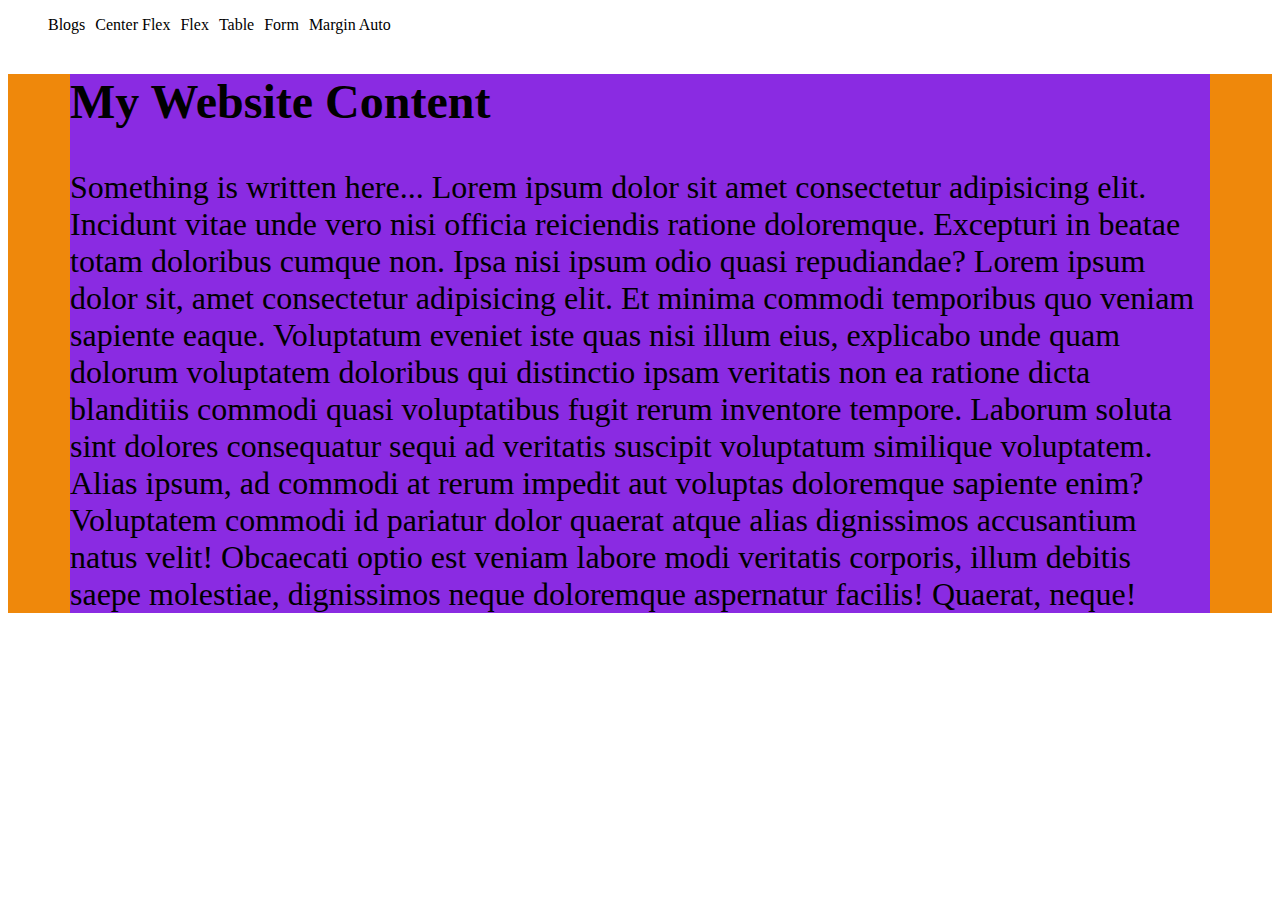
<file: auto.html>
<!DOCTYPE html>
<html lang="en">

<head>
    <meta charset="UTF-8">
    <meta name="viewport" content="width=device-width, initial-scale=1.0">
    <title>Auto</title>

    <style>
        .container {
            background-color: rgb(239, 136, 11);
        }

        .content {
            background-color: blueviolet;
            font-size: 2em;
            max-width: 1140px;
            /* margin: 200px; */
            /* margin: 20px 100px; */

            /* special margin for take div auto in center */
            margin: 0 auto;
        }
    </style>

    <link rel="stylesheet" href="styles/nav.css">
</head>

<body>
    <header>
        <nav>
            <ul>

                <!-- li*4>a            short cut to create list with anchor a -->
                <li><a href="blogs.html">Blogs</a></li>
                <li><a href="centerFlex.html">Center Flex</a></li>
                <li><a href="flex.html">Flex</a></li>
                <li><a href="table.html">Table</a></li>
                <li><a href="form.html">Form</a></li>
                <li><a href="auto.html">Margin Auto</a></li>
            </ul>
        </nav>

    </header>

    <main>
        <div class="container">
            <div class="content">
                <h2>My Website Content</h2>
                <p>Something is written here...
                    Lorem ipsum dolor sit amet consectetur adipisicing elit. Incidunt vitae unde vero nisi officia
                    reiciendis ratione doloremque. Excepturi in beatae totam doloribus cumque non. Ipsa nisi ipsum odio
                    quasi repudiandae?
                    Lorem ipsum dolor sit, amet consectetur adipisicing elit. Et minima commodi temporibus quo veniam
                    sapiente eaque. Voluptatum eveniet iste quas nisi illum eius, explicabo unde quam dolorum voluptatem
                    doloribus qui distinctio ipsam veritatis non ea ratione dicta blanditiis commodi quasi voluptatibus
                    fugit rerum inventore tempore. Laborum soluta sint dolores consequatur sequi ad veritatis suscipit
                    voluptatum similique voluptatem. Alias ipsum, ad commodi at rerum impedit aut voluptas doloremque
                    sapiente enim? Voluptatem commodi id pariatur dolor quaerat atque alias dignissimos accusantium
                    natus
                    velit! Obcaecati optio est veniam labore modi veritatis corporis, illum debitis saepe molestiae,
                    dignissimos neque doloremque aspernatur facilis! Quaerat, neque!
                </p>
            </div>
        </div>
    </main>

    <footer>

    </footer>
</body>

</html>
</file>
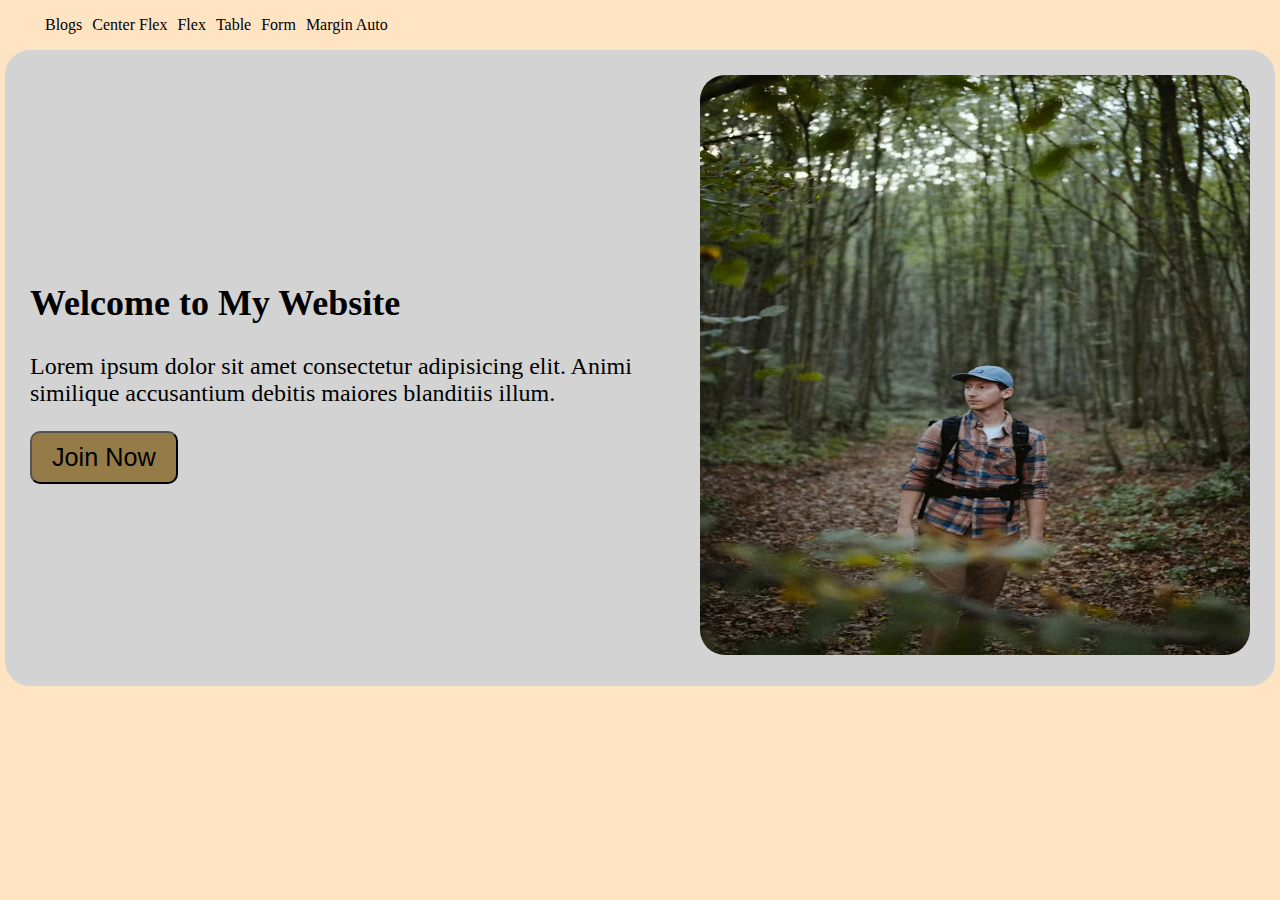
<file: banner.html>
<!DOCTYPE html>
<html lang="en">

<head>
    <meta charset="UTF-8">
    <meta name="viewport" content="width=device-width, initial-scale=1.0">
    <title>Banner|Home</title>

    <link rel="stylesheet" href="styles/banner.css">
    <link rel="stylesheet" href="styles/nav.css">
</head>

<body>
    <header>
        <nav>
            <ul>

                <!-- li*4>a            short cut to create list with anchor a -->
                <li><a href="blogs.html">Blogs</a></li>
                <li><a href="centerFlex.html">Center Flex</a></li>
                <li><a href="flex.html">Flex</a></li>
                <li><a href="table.html">Table</a></li>
                <li><a href="form.html">Form</a></li>
                <li><a href="auto.html">Margin Auto</a></li>
            </ul>
        </nav>

    </header>

    <main>
        <section class="hero-container">
            <div>
                <h2>Welcome to My Website</h2>
                <p>Lorem ipsum dolor sit amet consectetur adipisicing elit. Animi similique accusantium debitis maiores
                    blanditiis illum.</p>
                <button>Join Now</button>
            </div>

            <div>
                <img src="images/banner.avif" alt="">
            </div>
        </section>
    </main>
</body>

</html>
</file>
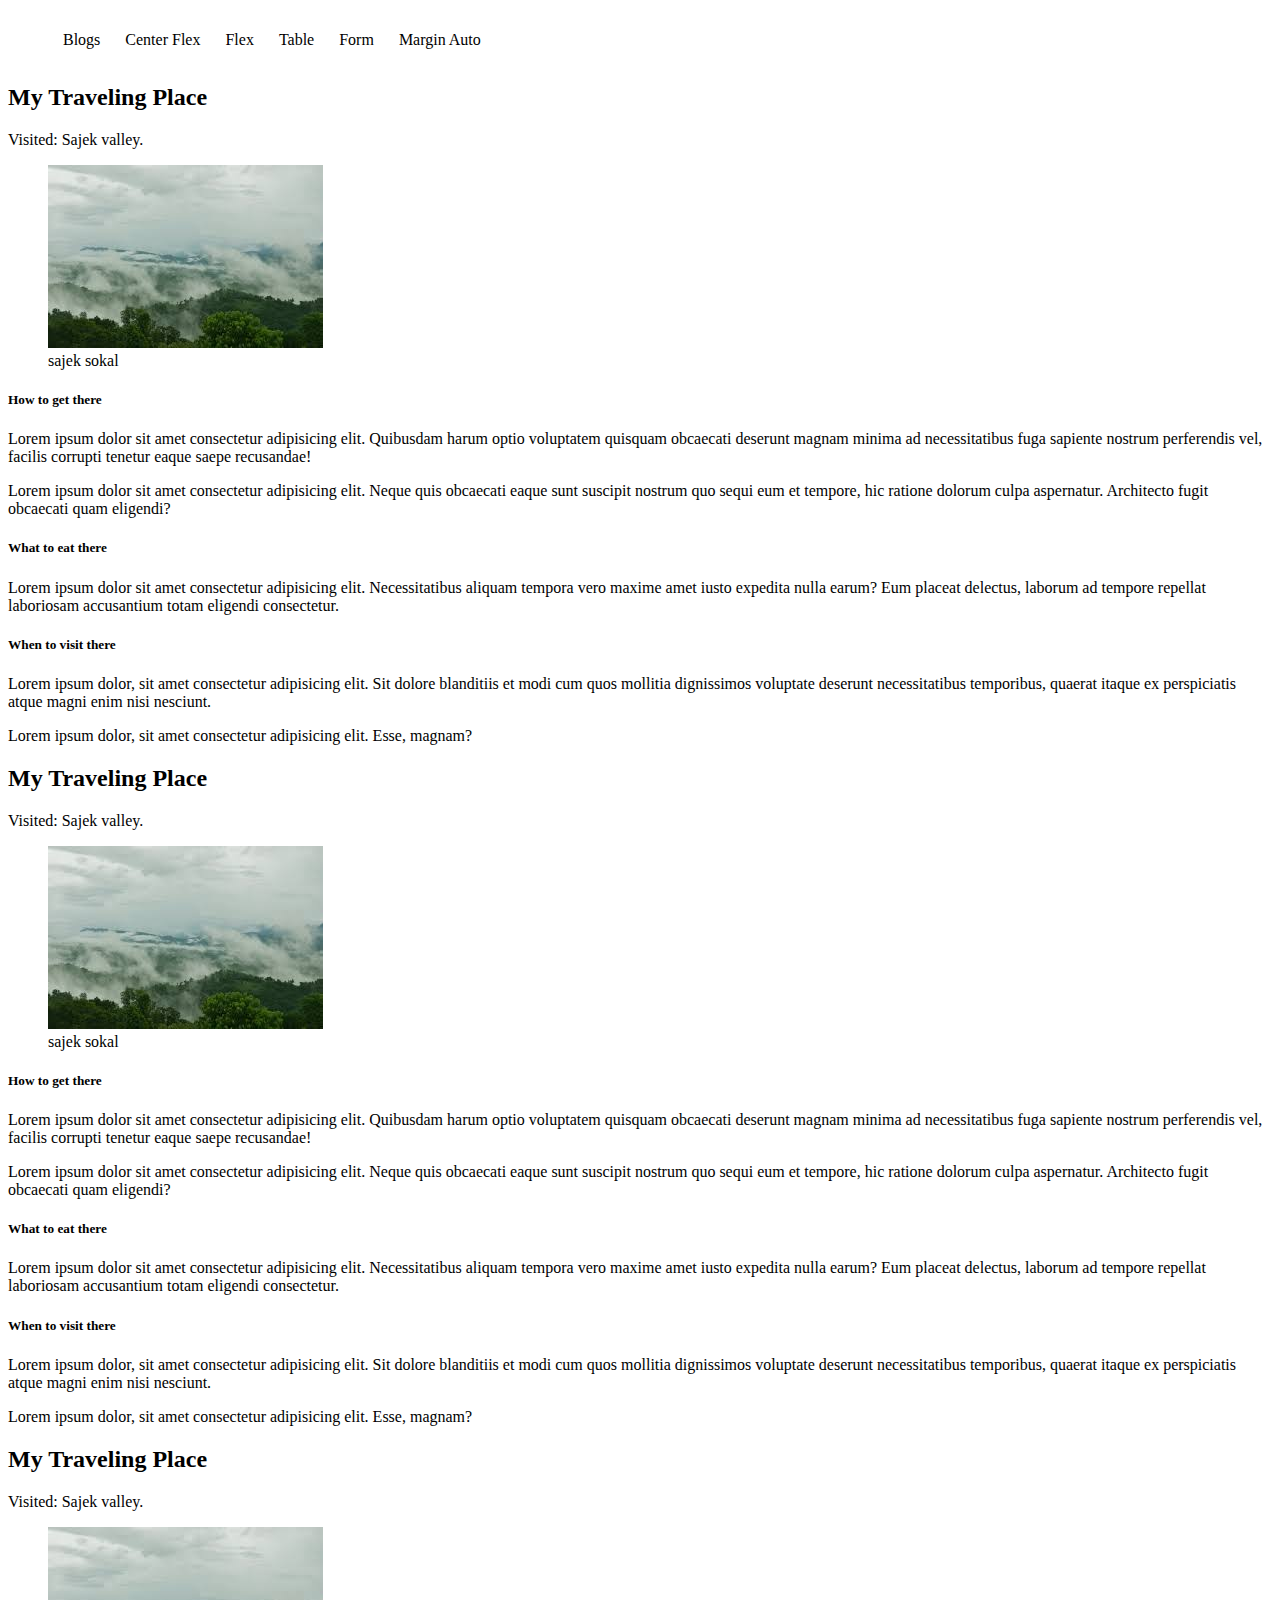
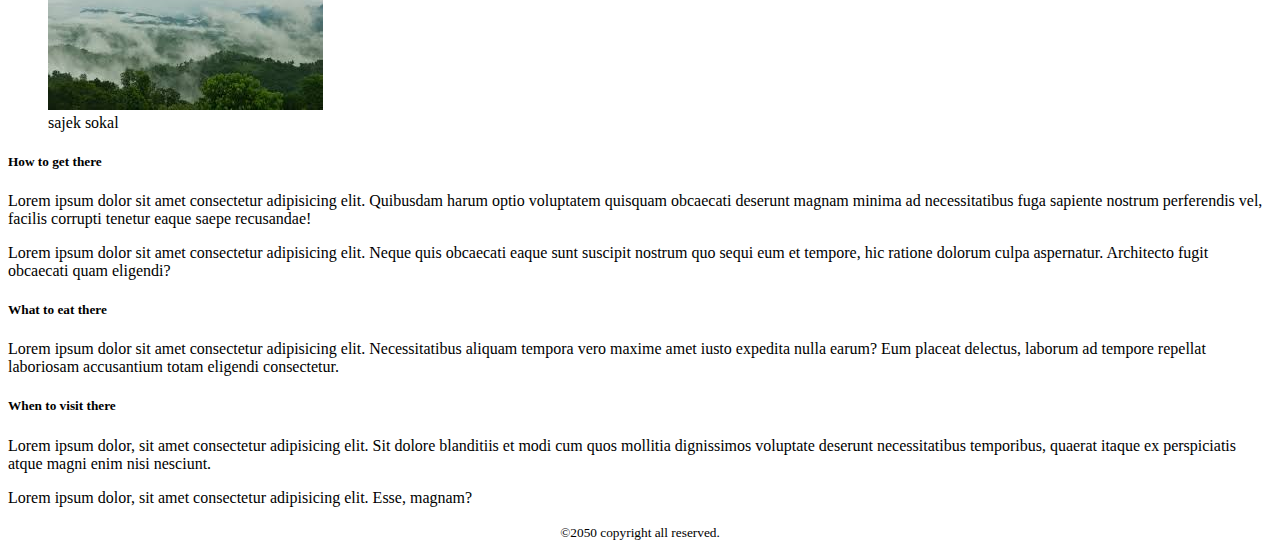
<file: blogs.html>
<!DOCTYPE html>
<html lang="en">

<head>
    <meta charset="UTF-8">
    <meta name="viewport" content="width=device-width, initial-scale=1.0">
    <title>My Blogs</title>

    <link rel="stylesheet" href="styles/blogs.css">
    <link rel="stylesheet" href="styles/nav.css">
</head>

<body>
    <header>
        <nav>
            <ul>

                <!-- li*4>a            short cut to create list with anchor a -->
                <li><a href="blogs.html">Blogs</a></li>
                <li><a href="centerFlex.html">Center Flex</a></li>
                <li><a href="flex.html">Flex</a></li>
                <li><a href="table.html">Table</a></li>
                <li><a href="form.html">Form</a></li>
                <li><a href="auto.html">Margin Auto</a></li>
            </ul>
        </nav>

    </header>

    <main>
        <article>
            <header>
                <h2>My Traveling Place</h2>
                <p>Visited: Sajek valley.</p>
            </header>
            <figure>
                <img src="images/sajek.jpg" alt="">
                <figcaption>sajek sokal</figcaption>
            </figure>
            <section>
                <h5>How to get there</h5>
                <p>Lorem ipsum dolor sit amet consectetur adipisicing elit. Quibusdam harum optio voluptatem quisquam
                    obcaecati deserunt magnam minima ad necessitatibus fuga sapiente nostrum perferendis vel, facilis
                    corrupti tenetur eaque saepe recusandae!</p>
                <p>Lorem ipsum dolor sit amet consectetur adipisicing elit. Neque quis obcaecati eaque sunt suscipit
                    nostrum quo sequi eum et tempore, hic ratione dolorum culpa aspernatur. Architecto fugit obcaecati
                    quam eligendi?</p>
            </section>
            <section>
                <h5>What to eat there</h5>
                <p>Lorem ipsum dolor sit amet consectetur adipisicing elit. Necessitatibus aliquam tempora vero maxime
                    amet iusto expedita nulla earum? Eum placeat delectus, laborum ad tempore repellat laboriosam
                    accusantium totam eligendi consectetur.</p>
            </section>
            <section>
                <h5>When to visit there</h5>
                <p>Lorem ipsum dolor, sit amet consectetur adipisicing elit. Sit dolore blanditiis et modi cum quos
                    mollitia dignissimos voluptate deserunt necessitatibus temporibus, quaerat itaque ex perspiciatis
                    atque magni enim nisi nesciunt.</p>
                <p>Lorem ipsum dolor, sit amet consectetur adipisicing elit. Esse, magnam?</p>
            </section>
        </article>

        <article>
            <header>
                <h2>My Traveling Place</h2>
                <p>Visited: Sajek valley.</p>
            </header>
            <figure>
                <img src="images/sajek.jpg" alt="">
                <figcaption>sajek sokal</figcaption>
            </figure>
            <section>
                <h5>How to get there</h5>
                <p>Lorem ipsum dolor sit amet consectetur adipisicing elit. Quibusdam harum optio voluptatem quisquam
                    obcaecati deserunt magnam minima ad necessitatibus fuga sapiente nostrum perferendis vel, facilis
                    corrupti tenetur eaque saepe recusandae!</p>
                <p>Lorem ipsum dolor sit amet consectetur adipisicing elit. Neque quis obcaecati eaque sunt suscipit
                    nostrum quo sequi eum et tempore, hic ratione dolorum culpa aspernatur. Architecto fugit obcaecati
                    quam eligendi?</p>
            </section>
            <section>
                <h5>What to eat there</h5>
                <p>Lorem ipsum dolor sit amet consectetur adipisicing elit. Necessitatibus aliquam tempora vero maxime
                    amet iusto expedita nulla earum? Eum placeat delectus, laborum ad tempore repellat laboriosam
                    accusantium totam eligendi consectetur.</p>
            </section>
            <section>
                <h5>When to visit there</h5>
                <p>Lorem ipsum dolor, sit amet consectetur adipisicing elit. Sit dolore blanditiis et modi cum quos
                    mollitia dignissimos voluptate deserunt necessitatibus temporibus, quaerat itaque ex perspiciatis
                    atque magni enim nisi nesciunt.</p>
                <p>Lorem ipsum dolor, sit amet consectetur adipisicing elit. Esse, magnam?</p>
            </section>
        </article>

        <article>
            <header>
                <h2>My Traveling Place</h2>
                <p>Visited: Sajek valley.</p>
            </header>
            <figure>
                <img src="images/sajek.jpg" alt="">
                <figcaption>sajek sokal</figcaption>
            </figure>
            <section>
                <h5>How to get there</h5>
                <p>Lorem ipsum dolor sit amet consectetur adipisicing elit. Quibusdam harum optio voluptatem quisquam
                    obcaecati deserunt magnam minima ad necessitatibus fuga sapiente nostrum perferendis vel, facilis
                    corrupti tenetur eaque saepe recusandae!</p>
                <p>Lorem ipsum dolor sit amet consectetur adipisicing elit. Neque quis obcaecati eaque sunt suscipit
                    nostrum quo sequi eum et tempore, hic ratione dolorum culpa aspernatur. Architecto fugit obcaecati
                    quam eligendi?</p>
            </section>
            <section>
                <h5>What to eat there</h5>
                <p>Lorem ipsum dolor sit amet consectetur adipisicing elit. Necessitatibus aliquam tempora vero maxime
                    amet iusto expedita nulla earum? Eum placeat delectus, laborum ad tempore repellat laboriosam
                    accusantium totam eligendi consectetur.</p>
            </section>
            <section>
                <h5>When to visit there</h5>
                <p>Lorem ipsum dolor, sit amet consectetur adipisicing elit. Sit dolore blanditiis et modi cum quos
                    mollitia dignissimos voluptate deserunt necessitatibus temporibus, quaerat itaque ex perspiciatis
                    atque magni enim nisi nesciunt.</p>
                <p>Lorem ipsum dolor, sit amet consectetur adipisicing elit. Esse, magnam?</p>
            </section>
        </article>
    </main>

    <footer>
        <p><small> &copy;2050 copyright all reserved. </small></p>
    </footer>
</body>

</html>
</file>
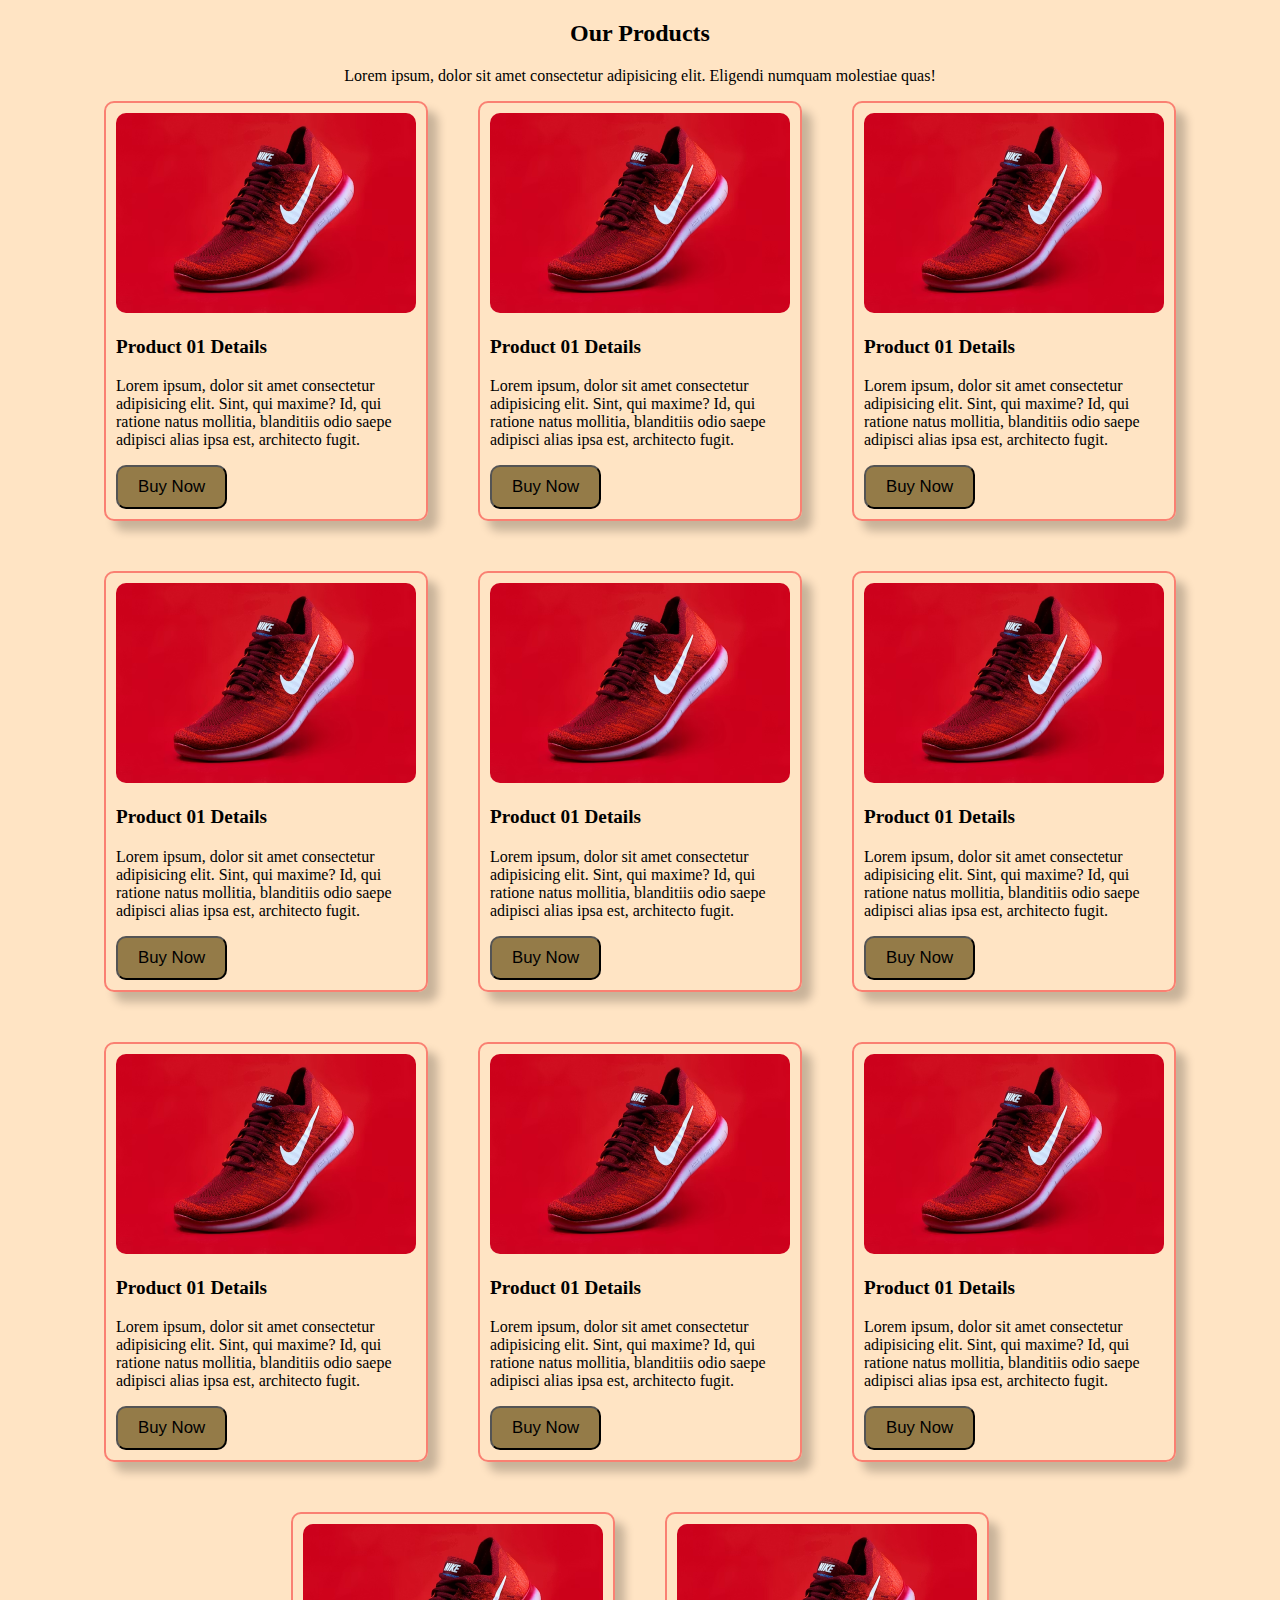
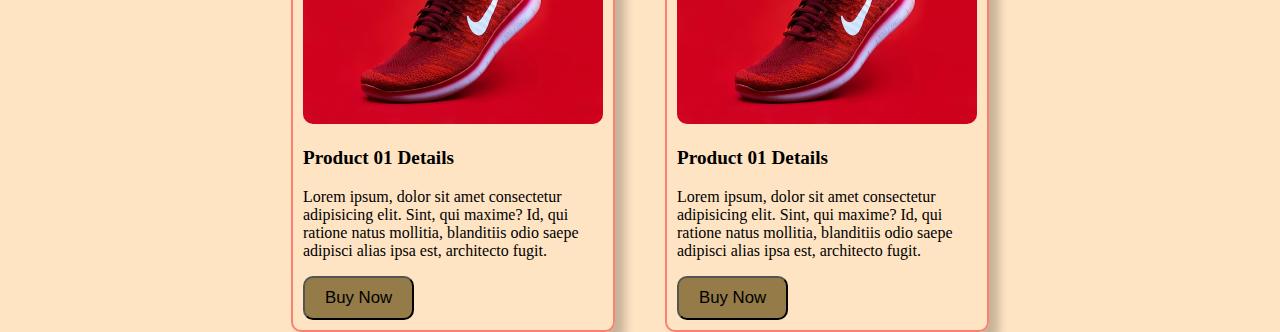
<file: card.html>
<!DOCTYPE html>
<html lang="en">

<head>
    <meta charset="UTF-8">
    <meta name="viewport" content="width=device-width, initial-scale=1.0">
    <title>Cards</title>

    <link rel="stylesheet" href="styles/card.css">
</head>

<body>
    <main>
        <section class="card-section">
            <h2>Our Products</h2>
            <p>Lorem ipsum, dolor sit amet consectetur adipisicing elit. Eligendi numquam molestiae quas!</p>

            <!-- shorcut .card-container -->
            <div class="card-container">
                <div class="card">
                    <img src="images/product1.avif" alt="">
                    <h3>Product 01 Details</h3>
                    <p>Lorem ipsum, dolor sit amet consectetur adipisicing elit. Sint, qui maxime? Id, qui ratione natus
                        mollitia, blanditiis odio saepe adipisci alias ipsa est, architecto fugit.</p>
                    <button>Buy Now</button>
                </div>
                <div class="card">
                    <img src="images/product1.avif" alt="">
                    <h3>Product 01 Details</h3>
                    <p>Lorem ipsum, dolor sit amet consectetur adipisicing elit. Sint, qui maxime? Id, qui ratione natus
                        mollitia, blanditiis odio saepe adipisci alias ipsa est, architecto fugit.</p>
                    <button>Buy Now</button>
                </div>
                <div class="card">
                    <img src="images/product1.avif" alt="">
                    <h3>Product 01 Details</h3>
                    <p>Lorem ipsum, dolor sit amet consectetur adipisicing elit. Sint, qui maxime? Id, qui ratione natus
                        mollitia, blanditiis odio saepe adipisci alias ipsa est, architecto fugit.</p>
                    <button>Buy Now</button>
                </div>
                <div class="card">
                    <img src="images/product1.avif" alt="">
                    <h3>Product 01 Details</h3>
                    <p>Lorem ipsum, dolor sit amet consectetur adipisicing elit. Sint, qui maxime? Id, qui ratione natus
                        mollitia, blanditiis odio saepe adipisci alias ipsa est, architecto fugit.</p>
                    <button>Buy Now</button>
                </div>
                <div class="card">
                    <img src="images/product1.avif" alt="">
                    <h3>Product 01 Details</h3>
                    <p>Lorem ipsum, dolor sit amet consectetur adipisicing elit. Sint, qui maxime? Id, qui ratione natus
                        mollitia, blanditiis odio saepe adipisci alias ipsa est, architecto fugit.</p>
                    <button>Buy Now</button>
                </div>
                <div class="card">
                    <img src="images/product1.avif" alt="">
                    <h3>Product 01 Details</h3>
                    <p>Lorem ipsum, dolor sit amet consectetur adipisicing elit. Sint, qui maxime? Id, qui ratione natus
                        mollitia, blanditiis odio saepe adipisci alias ipsa est, architecto fugit.</p>
                    <button>Buy Now</button>
                </div>
                <div class="card">
                    <img src="images/product1.avif" alt="">
                    <h3>Product 01 Details</h3>
                    <p>Lorem ipsum, dolor sit amet consectetur adipisicing elit. Sint, qui maxime? Id, qui ratione natus
                        mollitia, blanditiis odio saepe adipisci alias ipsa est, architecto fugit.</p>
                    <button>Buy Now</button>
                </div>
                <div class="card">
                    <img src="images/product1.avif" alt="">
                    <h3>Product 01 Details</h3>
                    <p>Lorem ipsum, dolor sit amet consectetur adipisicing elit. Sint, qui maxime? Id, qui ratione natus
                        mollitia, blanditiis odio saepe adipisci alias ipsa est, architecto fugit.</p>
                    <button>Buy Now</button>
                </div>
                <div class="card">
                    <img src="images/product1.avif" alt="">
                    <h3>Product 01 Details</h3>
                    <p>Lorem ipsum, dolor sit amet consectetur adipisicing elit. Sint, qui maxime? Id, qui ratione natus
                        mollitia, blanditiis odio saepe adipisci alias ipsa est, architecto fugit.</p>
                    <button>Buy Now</button>
                </div>
                <div class="card">
                    <img src="images/product1.avif" alt="">
                    <h3>Product 01 Details</h3>
                    <p>Lorem ipsum, dolor sit amet consectetur adipisicing elit. Sint, qui maxime? Id, qui ratione natus
                        mollitia, blanditiis odio saepe adipisci alias ipsa est, architecto fugit.</p>
                    <button>Buy Now</button>
                </div>
                <div class="card">
                    <img src="images/product1.avif" alt="">
                    <h3>Product 01 Details</h3>
                    <p>Lorem ipsum, dolor sit amet consectetur adipisicing elit. Sint, qui maxime? Id, qui ratione natus
                        mollitia, blanditiis odio saepe adipisci alias ipsa est, architecto fugit.</p>
                    <button>Buy Now</button>
                </div>
            </div>
        </section>
    </main>
</body>

</html>
</file>
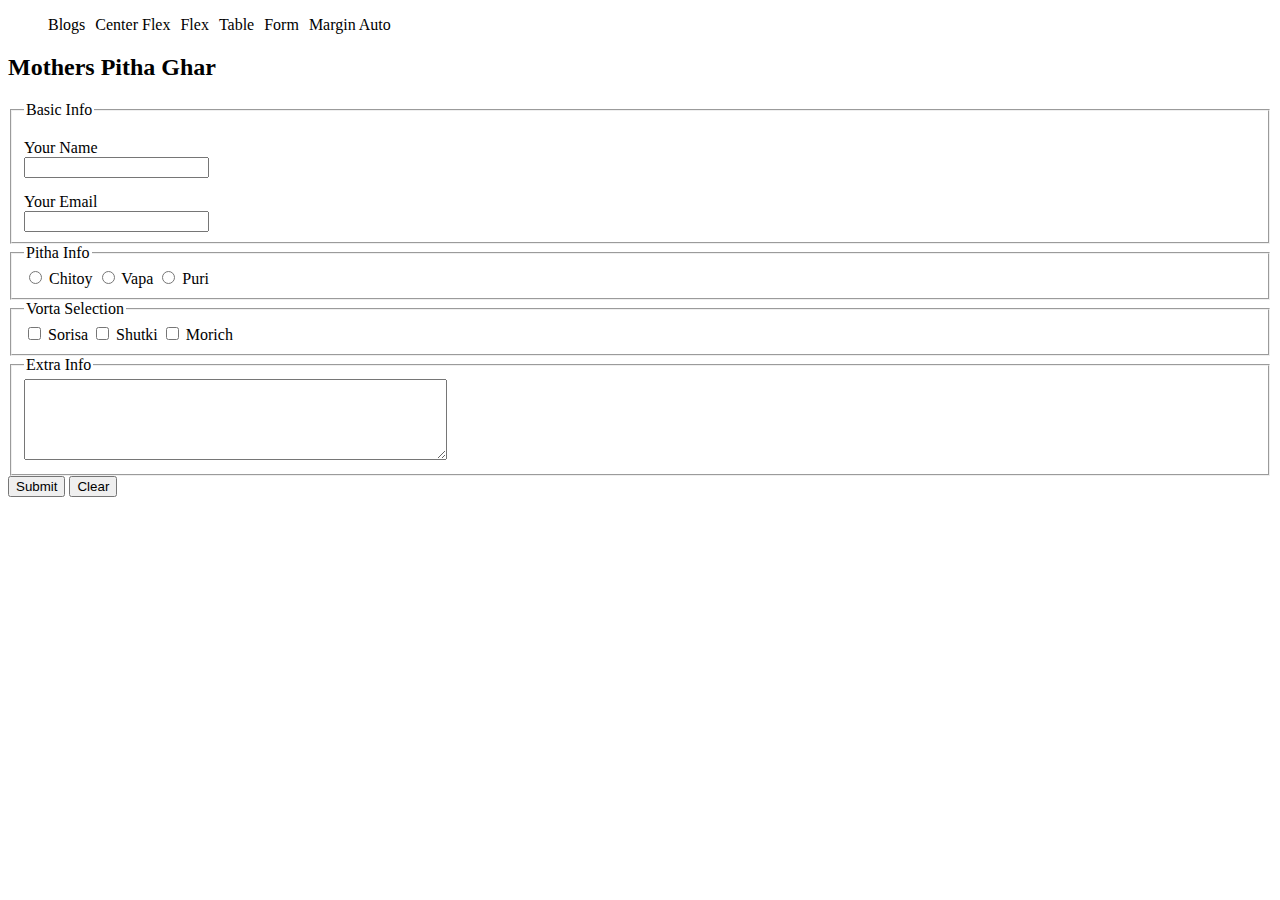
<file: form.html>
<!DOCTYPE html>
<html lang="en">

<head>
    <meta charset="UTF-8">
    <meta name="viewport" content="width=device-width, initial-scale=1.0">
    <title>Pitha Ghar Form</title>

    <style>
        form .basic-info label {
            display: block;
            margin-top: 15px;
        }
    </style>
    <link rel="stylesheet" href="styles/nav.css">
</head>

<body>
    <header>
        <nav>
            <ul>

                <!-- li*4>a            short cut to create list with anchor a -->
                <li><a href="blogs.html">Blogs</a></li>
                <li><a href="centerFlex.html">Center Flex</a></li>
                <li><a href="flex.html">Flex</a></li>
                <li><a href="table.html">Table</a></li>
                <li><a href="form.html">Form</a></li>
                <li><a href="auto.html">Margin Auto</a></li>
            </ul>
        </nav>

    </header>
    <main>
        <section>
            <h2>Mothers Pitha Ghar</h2>
            <form>
                <fieldset class="basic-info">
                    <legend>Basic Info</legend>

                    <label for="name">Your Name</label>
                    <input type="text" name="" id="name">

                    <label for="email">Your Email</label>
                    <input type="email" name="" id="email">
                </fieldset>


                <fieldset>
                    <legend>Pitha Info</legend>

                    <input type="radio" name="pitha" id="chitoy">
                    <label for="">Chitoy</label>

                    <input type="radio" name="pitha" id="vapa">
                    <label for="vapa">Vapa</label>

                    <input type="radio" name="pitha" id="puri">
                    <label for="puri">Puri</label>
                </fieldset>

                <fieldset>
                    <legend>Vorta Selection</legend>

                    <input type="checkbox" name="vorta" id="sorisa">
                    <label for="sorisa">Sorisa</label>

                    <input type="checkbox" name="vorta" id="shutki">
                    <label for="shutki">Shutki</label>

                    <input type="checkbox" name="" id="morich">
                    <label for="morich">Morich</label>
                </fieldset>

                <fieldset>
                    <legend>Extra Info</legend>
                    <textarea cols="50" rows="5" id=""></textarea>
                </fieldset>

                <input type="submit" value="Submit">
                <input type="reset" value="Clear">
            </form>
        </section>
    </main>
    <footer>

    </footer>
</body>

</html>
</file>
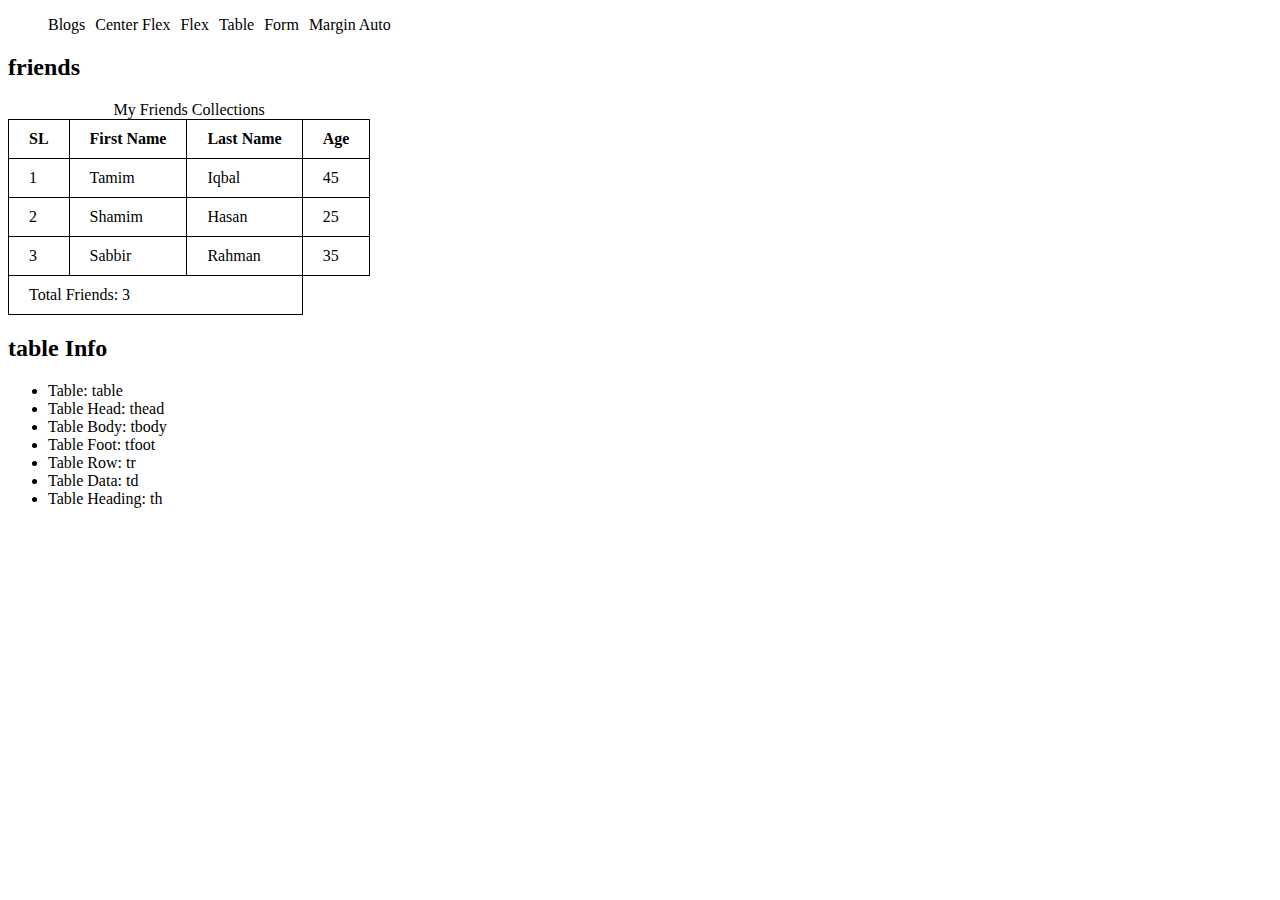
<file: table.html>
<!DOCTYPE html>
<html lang="en">

<head>
    <meta charset="UTF-8">
    <meta name="viewport" content="width=device-width, initial-scale=1.0">
    <title>Table</title>

    <style>
        table {
            border-collapse: collapse;
        }

        td,
        th {
            border: 1px solid black;
            padding: 10px 20px;
        }
    </style>
    <link rel="stylesheet" href="styles/nav.css">
</head>

<body>

    <header>
        <nav>
            <ul>

                <!-- li*4>a            short cut to create list with anchor a -->
                <li><a href="blogs.html">Blogs</a></li>
                <li><a href="centerFlex.html">Center Flex</a></li>
                <li><a href="flex.html">Flex</a></li>
                <li><a href="table.html">Table</a></li>
                <li><a href="form.html">Form</a></li>
                <li><a href="auto.html">Margin Auto</a></li>
            </ul>
        </nav>

    </header>
    <main>
        <h2>friends</h2>

        <table>
            <caption>My Friends Collections</caption>
            <thead>
                <tr>
                    <th>SL</th>
                    <th>First Name</th>
                    <th>Last Name</th>
                    <th>Age</th>
                </tr>

            </thead>

            <tbody>
                <tr>
                    <td>1</td>
                    <td>Tamim</td>
                    <td>Iqbal</td>
                    <td>45</td>
                </tr>
                <tr>
                    <td>2</td>
                    <td>Shamim</td>
                    <td>Hasan</td>
                    <td>25</td>
                </tr>
                <tr>
                    <td>3</td>
                    <td>Sabbir</td>
                    <td>Rahman</td>
                    <td>35</td>
                </tr>
            </tbody>

            <tfoot>
                <tr>
                    <td colspan="3">Total Friends: 3</td>
                </tr>
            </tfoot>
        </table>
    </main>

    <section>
        <h2>table Info</h2>

        <ul>
            <li>Table: table</li>
            <li>Table Head: thead</li>
            <li>Table Body: tbody</li>
            <li>Table Foot: tfoot</li>
            <li>Table Row: tr</li>
            <li>Table Data: td</li>
            <li>Table Heading: th</li>
        </ul>
    </section>
</body>

</html>
</file>
<file: styles/nav.css>
nav ul {
    display: flex;
}

nav li {
    list-style: none;
    margin-right: 10px;
}

nav li a {
    text-decoration: none;
    color: black;
}

nav li:hover {
    background-color: lightgray;
}
</file>
<file: styles/banner.css>
body {
    max-width: 1270px;
    background-color: bisque;

    margin: 0 auto;
}

.hero-container {
    display: flex;
    /* vertically center a ante hole  */
    align-items: center;
    gap: 40px;
    background-color: lightgray;
    border-radius: 25px;
    padding: 25px;
    font-size: 1.5em;
}

.hero-container button {
    background-color: rgb(148, 123, 72);
    padding: 10px 20px;
    font-size: 1.05em;
    border-radius: 10px;
    cursor: pointer;
}

.hero-container img {
    height: 580px;
    width: 550px;
    border-radius: 25px;
}
</file>
<file: styles/blogs.css>
nav li {
    list-style: none;
    display: inline;
    margin: 15px
}

nav li:hover {
    background-color: aquamarine;
}

nav li a {
    text-decoration: none;
}

footer{
    text-align: center;
}
</file>
<file: styles/card.css>
body {
    max-width: 1270px;
    background-color: bisque;

    margin: 0 auto;
}

.card-section{
    text-align: center;
}
.card-container {
    display: flex;
    gap: 50px;
    flex-wrap: wrap;
    justify-content: center;
}

.card {
    width: 300px;
    border: 2px solid salmon;
    border-radius: 10px;
    padding: 10px;
    box-shadow: 10px 10px 10px rgba(0, 0, 0, 0.22);

    text-align: left;
}

.card h3 {
    font-size: 1.2em;
    font-weight: 700;
}

.card button {
    background-color: rgb(148, 123, 72);
    padding: 10px 20px;
    font-size: 1.05em;
    border-radius: 10px;
    cursor: pointer;
}

.card img {
    width: 100%;
    border-radius: 10px;
}

.card:hover {
    background-color: lightgray;
}
</file>
